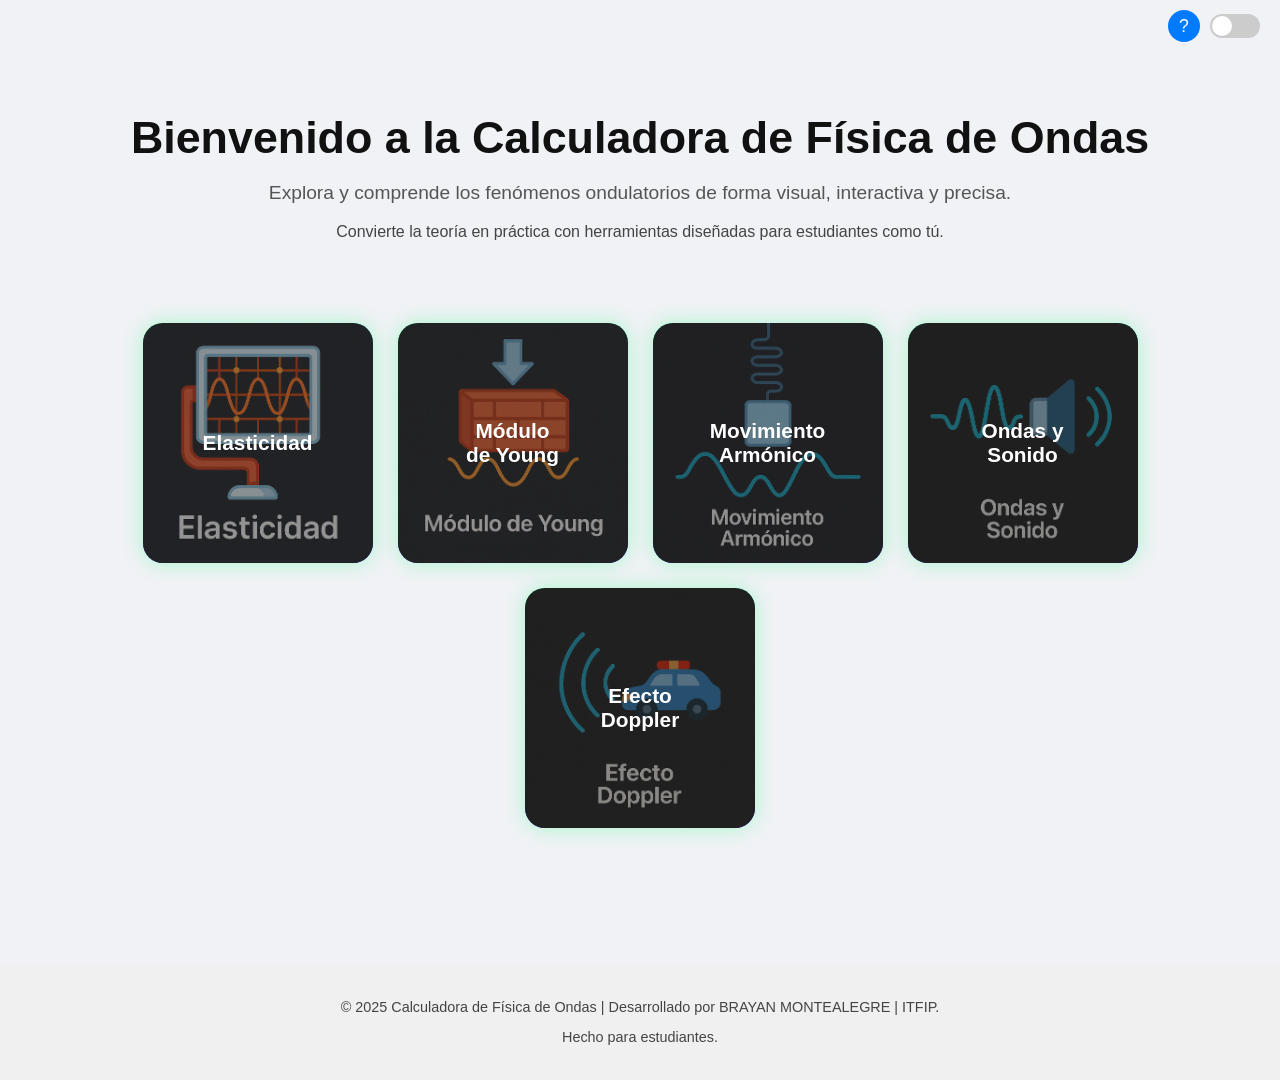
<file: index.html>
<!DOCTYPE html>
<html lang="es">
<head>
  <meta charset="UTF-8" />
  <meta name="viewport" content="width=device-width, initial-scale=1.0" />
  <title>Calculadora de Física de Ondas</title>
  <link rel="stylesheet" href="menu.css" />
</head>
<body class="claro">

  <!-- Barra superior -->
  <header class="top-bar">
    <button id="ayudaBtn" title="¿Cómo funciona?" class="boton-ayuda">?</button>
    <label class="switch">
      <input type="checkbox" id="modoToggle" />
      <span class="slider"></span>
    </label>
  </header>

  <!-- Modal ayuda -->
  <div id="modalAyuda" class="modal oculto">
    <div class="modal-contenido">
      <h2>¿Qué es esta plataforma?</h2>
      <p>
        Esta calculadora interactiva fue desarrollada para facilitar tu comprensión de la física de ondas.
        Resuelve problemas paso a paso y visualiza conceptos clave como Elasticidad, Movimiento Armónico, Ondas y más.
      </p>
      <button onclick="cerrarModal()">Cerrar</button>
    </div>
  </div>

  <main>
    <h1>Bienvenido a la Calculadora de Física de Ondas</h1>
    <p class="subtitulo">Explora y comprende los fenómenos ondulatorios de forma visual, interactiva y precisa.</p>
    <p class="frase-extra">Convierte la teoría en práctica con herramientas diseñadas para estudiantes como tú.</p>

    <br><br/>
    <div class="temas-grid">
      <a href="elasticidad.html" class="card">
        <img src="elasticidad.png" alt="Elasticidad" class="card-img-bg">
        <div class="card-overlay">Elasticidad</div>
      </a>

      <a href="modulo_young.html" class="card">
        <img src="young.png" alt="Módulo de Young" class="card-img-bg">
        <div class="card-overlay">Módulo de Young</div>
      </a>


      <a href="movimiento_armonico.html" class="card">
        <img src="armonico.png" alt="Movimiento Armónico" class="card-img-bg">
        <div class="card-overlay">Movimiento Armónico</div>
      </a>

      <a href="ondas_sonido.html" class="card">
        <img src="ondas_sonido.png" alt="Ondas y Sonido" class="card-img-bg">
        <div class="card-overlay">Ondas y Sonido</div>
      </a>

      <a href="efecto_doppler.html" class="card">
        <img src="doppler.png" alt="Efecto Doppler" class="card-img-bg">
        <div class="card-overlay">Efecto Doppler</div>
      </a>
    </div>
  </main>
<br><br/>

  <footer class="footer">
    <p>© 2025 Calculadora de Física de Ondas | Desarrollado por BRAYAN MONTEALEGRE | ITFIP.</p>
    <p>Hecho para estudiantes.</p>
  </footer>

  <script src="menu.js"></script>
</body>
</html>
</file>
<file: menu.css>
/* === GENERALES === */
body {
  margin: 0;
  font-family: 'Segoe UI', sans-serif;
  transition: background 0.3s, color 0.3s;
  background-color: #f0f2f5;
  color: #222;
}
body.oscuro {
  background-color: #121212;
  color: white;
}

/* === BARRA SUPERIOR === */
.top-bar {
  display: flex;
  justify-content: flex-end;
  align-items: center;
  padding: 10px 20px;
  gap: 10px;
}
.boton-ayuda {
  background-color: #007bff;
  color: white;
  width: 32px;
  height: 32px;
  border-radius: 50%;
  font-size: 1.1rem;
  border: none;
  cursor: pointer;
}

/* === SWITCH MODO OSCURO === */
.switch {
  position: relative;
  display: inline-block;
  width: 50px;
  height: 24px;
}
.switch input {
  opacity: 0;
  width: 0;
  height: 0;
}
.slider {
  position: absolute;
  cursor: pointer;
  background-color: #ccc;
  border-radius: 24px;
  inset: 0;
}
.slider::before {
  content: "";
  height: 20px;
  width: 20px;
  position: absolute;
  left: 2px;
  bottom: 2px;
  background-color: white;
  border-radius: 50%;
  transition: 0.4s;
}
input:checked + .slider {
  background-color: #2196f3;
}
input:checked + .slider::before {
  transform: translateX(26px);
}

/* === MODAL === */
.modal {
  position: fixed;
  inset: 0;
  background-color: rgba(0,0,0,0.6);
  display: flex;
  justify-content: center;
  align-items: center;
  z-index: 999;
}
.modal-contenido {
  background-color: white;
  padding: 25px;
  max-width: 400px;
  border-radius: 12px;
  text-align: center;
}
body.oscuro .modal-contenido {
  background-color: #1e1e1e;
  color: white;
}
.modal-contenido button {
  margin-top: 20px;
  padding: 10px 15px;
  border: none;
  background-color: #007bff;
  color: white;
  border-radius: 6px;
  cursor: pointer;
}
.oculto {
  display: none;
}

/* === TEXTO PRINCIPAL === */
main {
  text-align: center;
  padding: 30px 20px;
}
h1 {
  font-size: 2.8rem;
  margin-bottom: 10px;
  color: #111;
}
body.oscuro h1 {
  color: white;
}
.subtitulo {
  font-size: 1.2rem;
  color: #555;
}
body.oscuro .subtitulo {
  color: #ccc;
}
.frase-extra {
  font-size: 1rem;
  margin-top: 8px;
  color: #444;
}
body.oscuro .frase-extra {
  color: #bbb;
}

/* === CARDS DE TEMAS === */
.temas-grid {
  display: flex;
  flex-wrap: wrap;
  justify-content: center;
  gap: 25px;
  padding: 30px 20px;
  max-width: 1200px;
  margin: 0 auto;
}
.card {
  position: relative;
  overflow: hidden;
  border-radius: 20px;
  width: 230px;
  height: 240px;
  cursor: pointer;
  transition: transform 0.3s ease, box-shadow 0.3s ease;
  text-decoration: none;
  background-image: linear-gradient(163deg, #00ff75 0%, #3700ff 100%);
  box-shadow: 0px 0px 20px rgba(0, 255, 117, 0.3);
}
.card:hover {
  transform: scale(1.03);
  box-shadow: 0px 0px 35px 5px rgba(0, 255, 117, 0.6);
}
.card-img-bg {
  width: 100%;
  height: 100%;
  object-fit: cover;
  filter: brightness(0.6);
  transition: 0.3s ease;
}
.card:hover .card-img-bg {
  filter: brightness(0.8);
}
.card-overlay {
  position: absolute;
  top: 50%;
  left: 50%;
  transform: translate(-50%, -50%);
  color: white;
  font-size: 1.3rem;
  font-weight: bold;
  text-align: center;
  z-index: 2;
  padding: 0 10px;
}

/* === FOOTER === */
.footer {
  background-color: #f0f0f0;
  text-align: center;
  padding: 20px;
  font-size: 0.9rem;
  color: #444;
  margin-top: 40px;
}
body.oscuro .footer {
  background-color: #1a1a1a;
  color: #aaa;
}

/* === RESPONSIVE === */
@media (max-width: 600px) {
  h1 {
    font-size: 2rem;
  }
  .temas-grid {
    flex-direction: column;
    align-items: center;
  }
}
</file>
